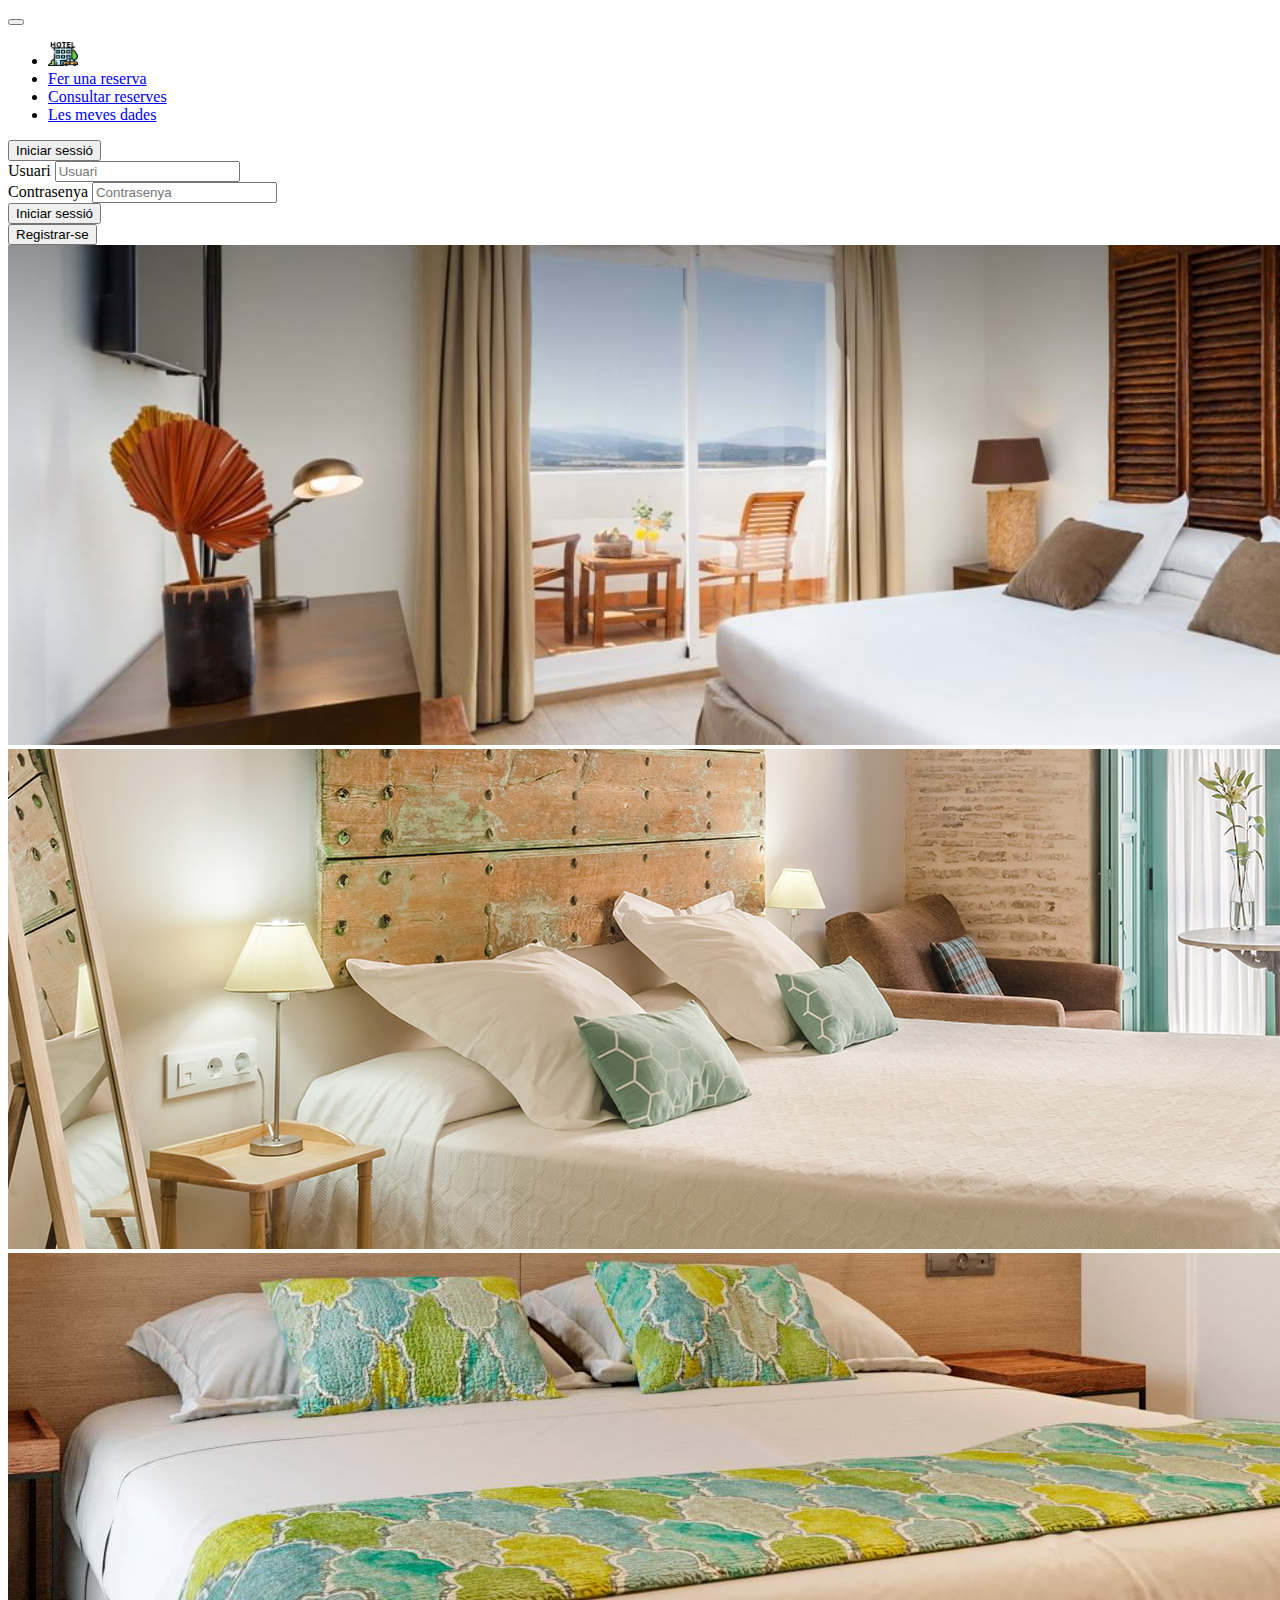
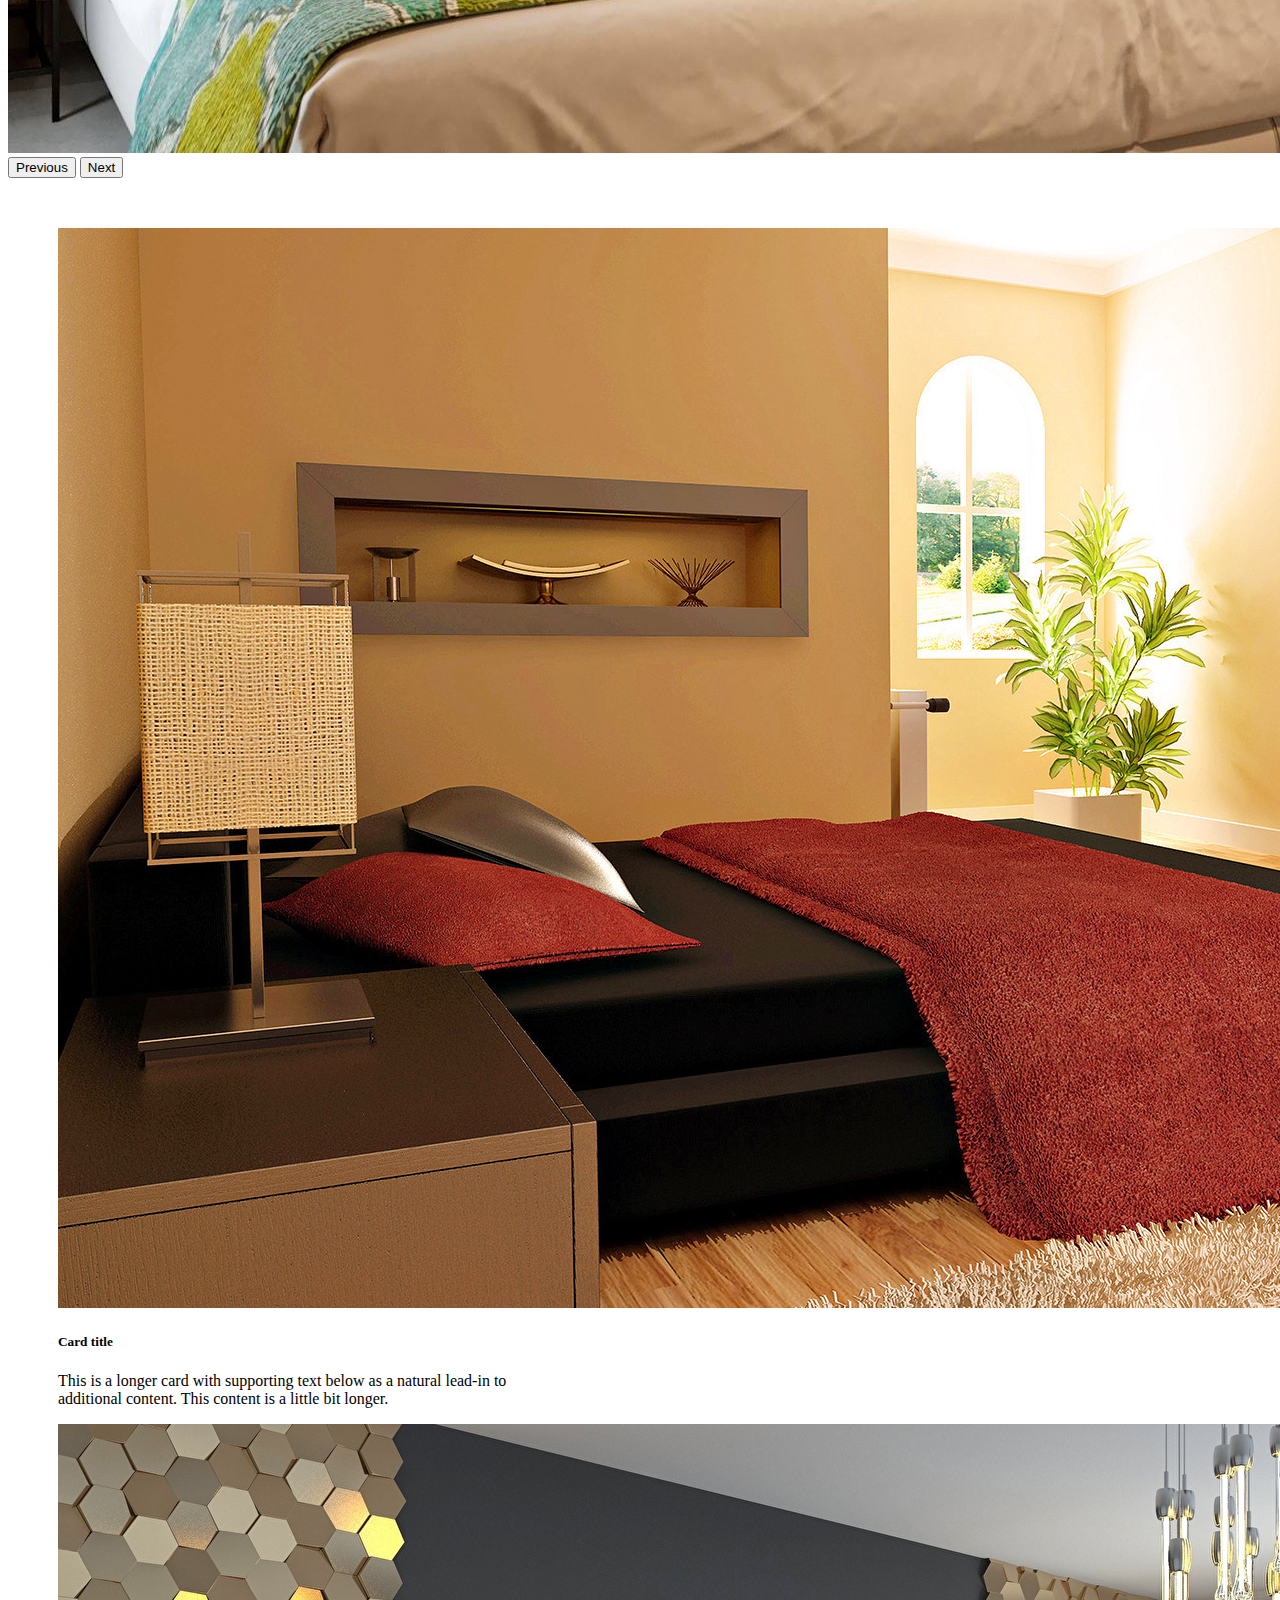
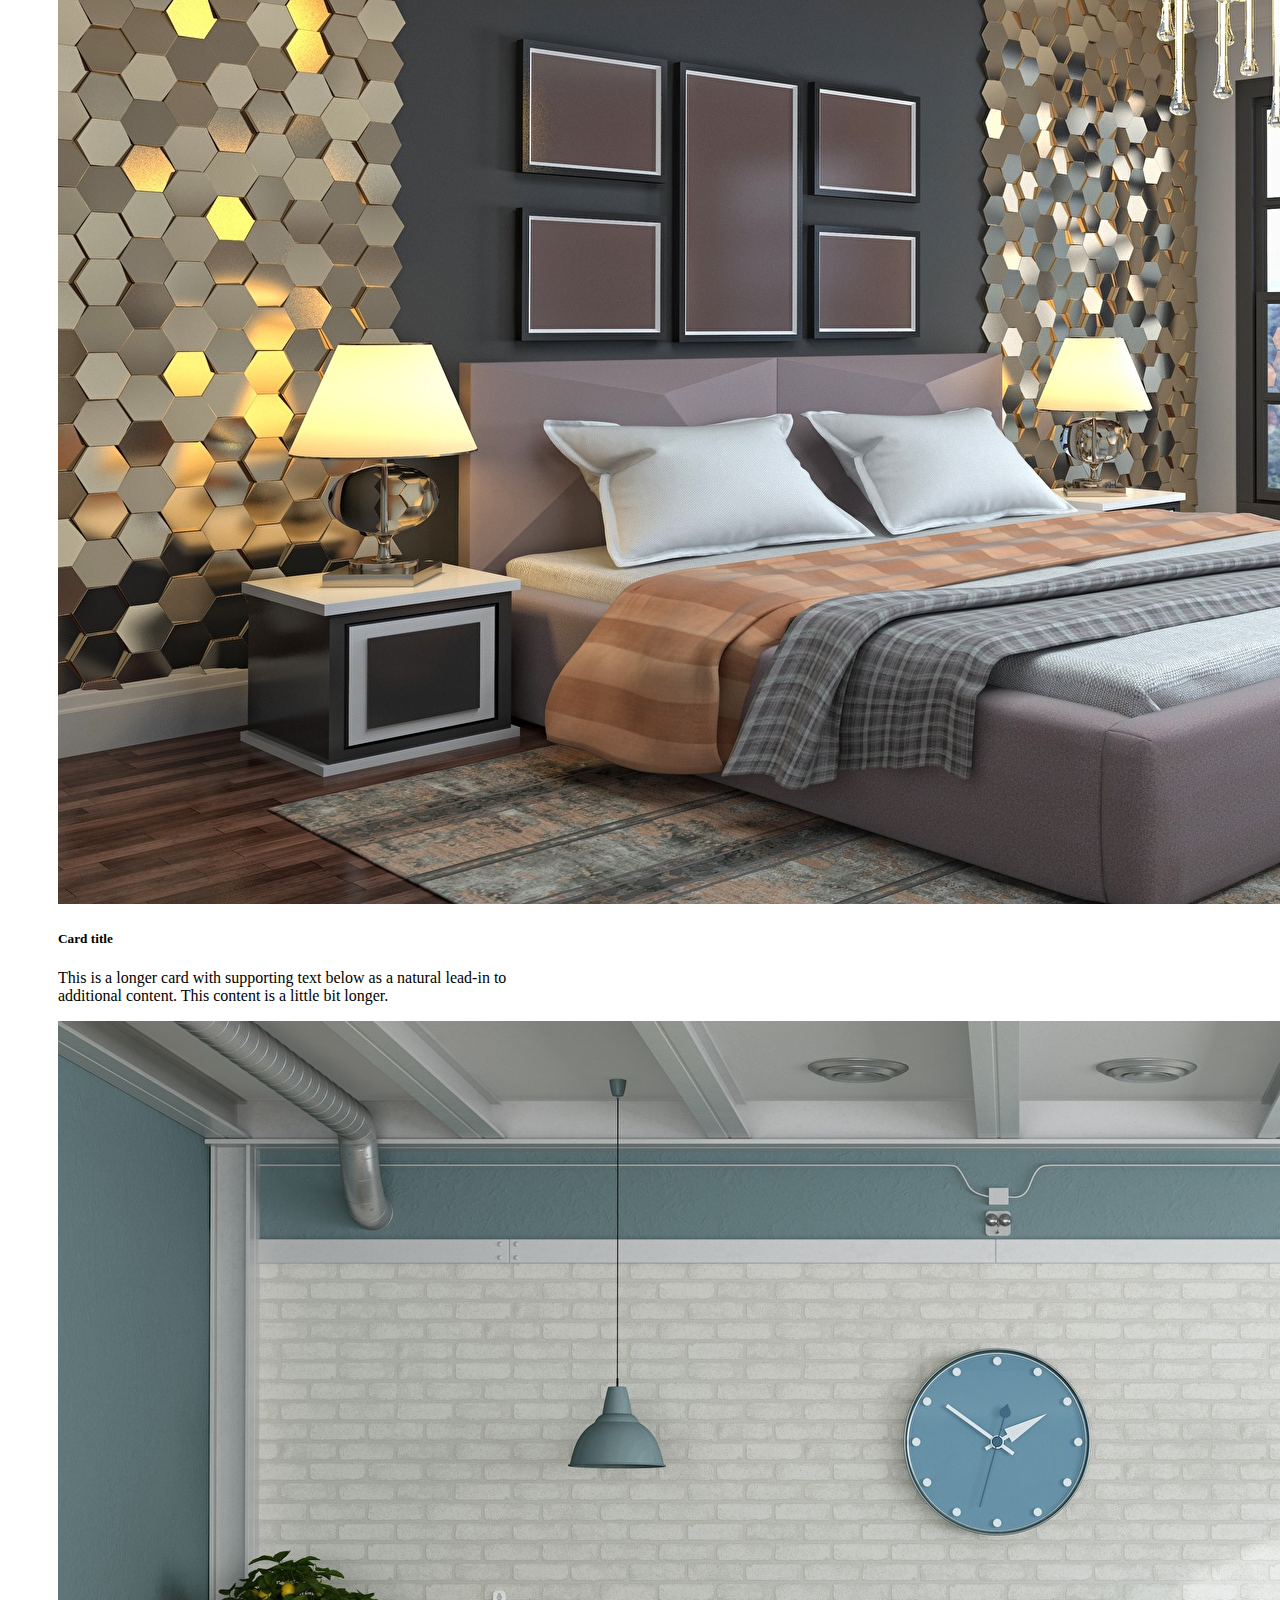
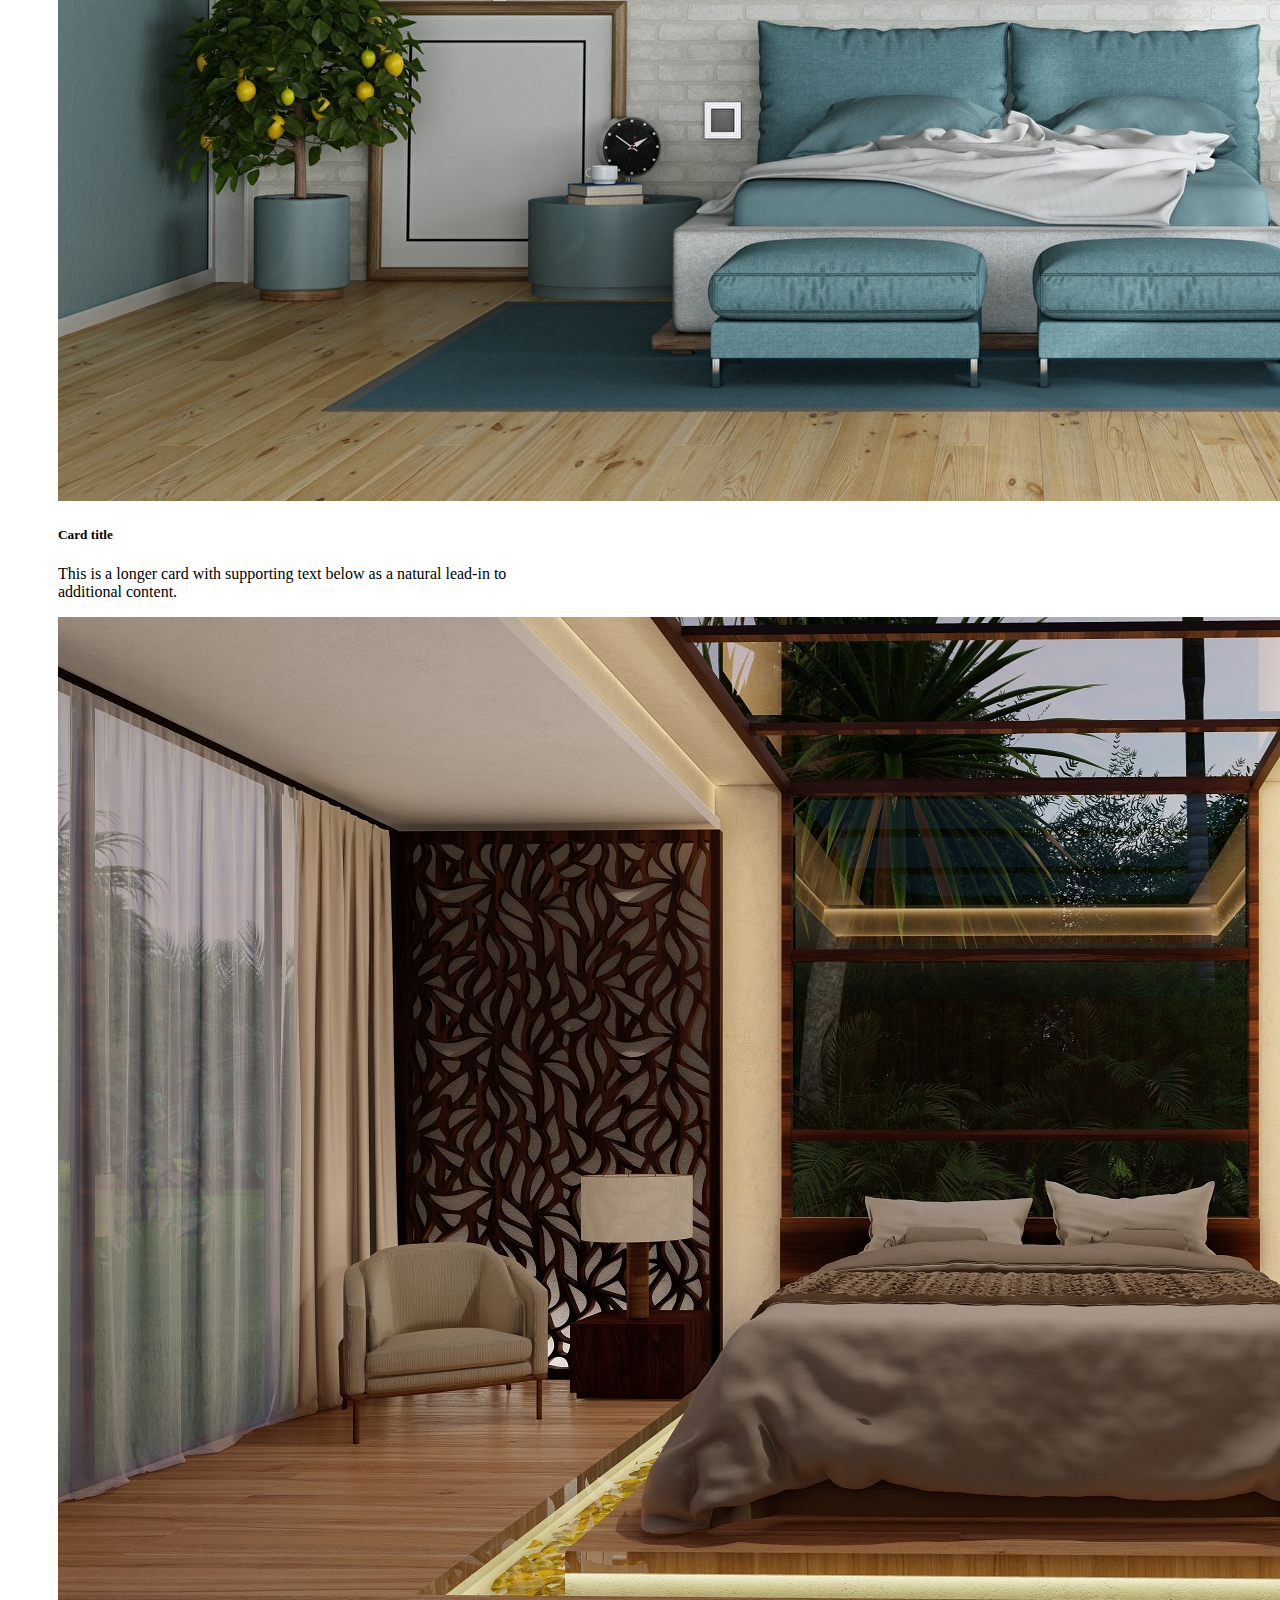
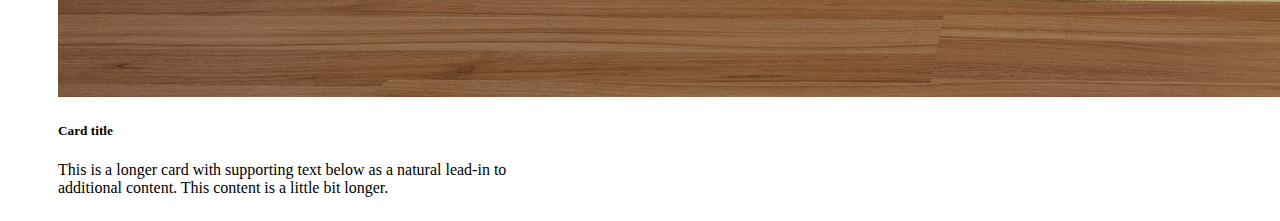
<file: index.html>
<!DOCTYPE html>
<html>
<head>
    <title>HOTELS</title>
</head>
<link href="https://cdn.jsdelivr.net/npm/bootstrap@5.3.2/dist/css/bootstrap.min.css" rel="stylesheet" integrity="sha384-T3c6CoIi6uLrA9TneNEoa7RxnatzjcDSCmG1MXxSR1GAsXEV/Dwwykc2MPK8M2HN" crossorigin="anonymous">
    <link rel="stylesheet" href="style.css">
<body>
    <header>
        <nav class="navbar navbar-expand-md bg-body-tertiary">
            <div class="container-fluid">
                
                <button class="navbar-toggler" type="button" data-bs-toggle="collapse" data-bs-target="#navbarNav"
                    aria-controls="navbarNav" aria-expanded="false" aria-label="Toggle navigation">
                    <span class="navbar-toggler-icon"></span>
                </button>

                <div class="collapse navbar-collapse" id="navbarNav">
                    <ul class="navbar-nav">
                        <li class="nav-item">
                            <a class="navbar-brand" href="#">
                                <img src="imatges/logo.png" alt="Bootstrap" width="30" height="24">
                            </a>
                        </li>
                        <li class="nav-item">
                            <a class="nav-link" href="#">Fer una reserva</a>
                        </li>
                        <li class="nav-item">
                            <a class="nav-link" href="#">Consultar reserves</a>
                        </li>
                        <li class="nav-item">
                            <a class="nav-link" href="#">Les meves dades</a>
                        </li>
                    </ul>
                </div>

                <div class="dropdown">
                    <button type="button" class="btn btn-primary dropdown" data-bs-toggle="dropdown" aria-expanded="false"
                        data-bs-auto-close="outside">
                        Iniciar sessió
                    </button>
                    <form class="dropdown-menu p-4">
                        <div class="mb-3">
                            <label for="exampleDropdownFormEmail2" class="form-label">Usuari</label>
                            <input type="user" class="form-control" id="exampleDropdownFormEmail2" placeholder="Usuari">
                        </div>
                        <div class="mb-3">
                            <label for="exampleDropdownFormPassword2" class="form-label">Contrasenya</label>
                            <input type="password" class="form-control" id="exampleDropdownFormPassword2" placeholder="Contrasenya">
                        </div>
                        
                        <button type="submit" class="btn btn-primary">Iniciar sessió</button>
                    </form>
                    <button type="button" class="btn btn-primary">Registrar-se</button>
                </div>

            </div>
        </nav>
    </header>

    <div id="carouselExample" class="carousel slide">
        <div class="carousel-inner">
            <div class="carousel-item active">
                <img src="imatges/hotel1.jpg" class="d-block w-100" alt="...">
            </div>
            <div class="carousel-item">
                <img src="imatges/hotel2.jpg" class="d-block w-100" alt="...">
            </div>
            <div class="carousel-item">
                <img src="imatges/hotel3.jpg" class="d-block w-100" alt="...">
            </div>
        </div>
        <button class="carousel-control-prev" type="button" data-bs-target="#carouselExample" data-bs-slide="prev">
            <span class="carousel-control-prev-icon" aria-hidden="true"></span>
            <span class="visually-hidden">Previous</span>
        </button>
        <button class="carousel-control-next" type="button" data-bs-target="#carouselExample" data-bs-slide="next">
            <span class="carousel-control-next-icon" aria-hidden="true"></span>
            <span class="visually-hidden">Next</span>
        </button>
    </div>

    <div class="hotels">
    <div class="row row-cols-1 row-cols-md-2 g-4">
        <div class="col">
            <div class="card">
                <img src="imatges/habitacio1.jpg" class="card-img-top" alt="...">
                <div class="card-body">
                    <h5 class="card-title">Card title</h5>
                    <p class="card-text">This is a longer card with supporting text below as a natural lead-in to additional
                        content. This content is a little bit longer.</p>
                </div>
            </div>
        </div>
        <div class="col">
            <div class="card">
                <img src="imatges/habitacio2.jpg" class="card-img-top" alt="...">
                <div class="card-body">
                    <h5 class="card-title">Card title</h5>
                    <p class="card-text">This is a longer card with supporting text below as a natural lead-in to additional
                        content. This content is a little bit longer.</p>
                </div>
            </div>
        </div>
        <div class="col">
            <div class="card">
                <img src="imatges/habitacio3.jpg" class="card-img-top" alt="...">
                <div class="card-body">
                    <h5 class="card-title">Card title</h5>
                    <p class="card-text">This is a longer card with supporting text below as a natural lead-in to additional
                        content.</p>
                </div>
            </div>
        </div>
        <div class="col">
            <div class="card">
                <img src="imatges/habitacio4.jpg" class="card-img-top" alt="...">
                <div class="card-body">
                    <h5 class="card-title">Card title</h5>
                    <p class="card-text">This is a longer card with supporting text below as a natural lead-in to additional
                        content. This content is a little bit longer.</p>
                </div>
            </div>
        </div>
    </div>
        </div>

        <div class="map">
            <iframe
                src="https://www.google.com/maps/embed?pb=!1m18!1m12!1m3!1d11810.674233276073!2d2.954944134431158!3d42.264250069049616!2m3!1f0!2f0!3f0!3m2!1i1024!2i768!4f13.1!3m3!1m2!1s0x12ba8de7daf77b2d%3A0x2f451468ac1a35cb!2s17600%20Figueres%2C%20Girona!5e0!3m2!1ses!2ses!4v1696870242546!5m2!1ses!2ses"
                width="600" height="800" style="border:0;" allowfullscreen="" loading="lazy"
                referrerpolicy="no-referrer-when-downgrade"></iframe>
        </div>
        

</body>
<script src="https://cdn.jsdelivr.net/npm/bootstrap@5.3.2/dist/js/bootstrap.bundle.min.js"
    integrity="sha384-C6RzsynM9kWDrMNeT87bh95OGNyZPhcTNXj1NW7RuBCsyN/o0jlpcV8Qyq46cDfL"
    crossorigin="anonymous"></script>
</html>
</file>
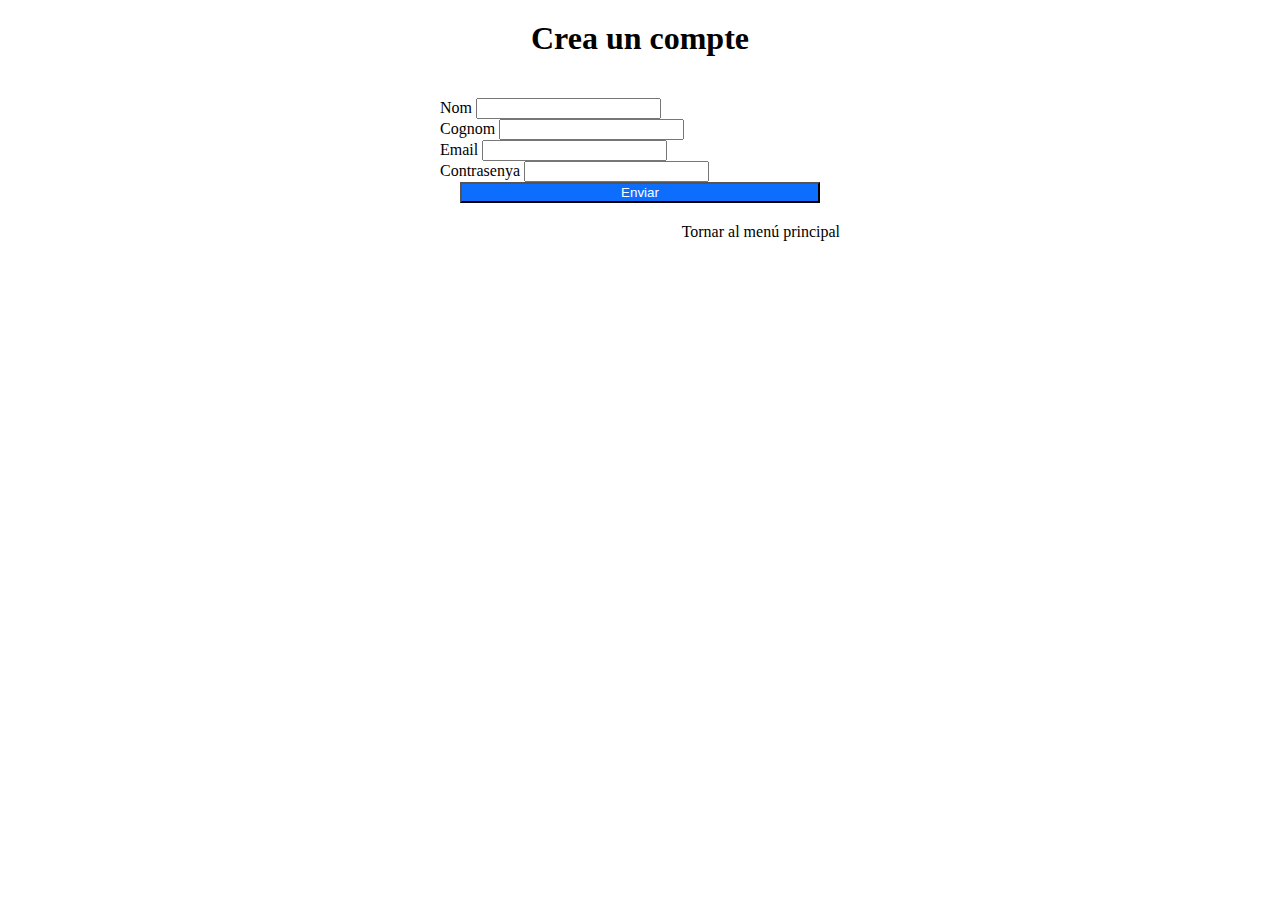
<file: inici_sessio.html>
<!DOCTYPE html>
<html lang="en">

<head>
  <meta charset="UTF-8">
  <title>Inici Sessió</title>
</head>
<link href="https://cdn.jsdelivr.net/npm/bootstrap@5.3.2/dist/css/bootstrap.min.css" rel="stylesheet"
  integrity="sha384-T3c6CoIi6uLrA9TneNEoa7RxnatzjcDSCmG1MXxSR1GAsXEV/Dwwykc2MPK8M2HN" crossorigin="anonymous">
<link rel="stylesheet" href="style.css">

<body>
  <h1 class="account">Crea un compte</h1>
  <form class="form-registrar">
    <div class="mb-3">
      <label for="exampleInputName1" class="form-label">Nom</label>
      <input type="text" class="form-control" id="input" aria-describedby="emailHelp">
      <div id="emailHelp" class="form-text"></div>
    </div>
    <div class="mb-3">
      <label for="exampleInputLastName1" class="form-label">Cognom</label>
      <input type="text" class="form-control" id="input" aria-describedby="emailHelp">
      <div id="emailHelp" class="form-text"></div>
    </div>
    <div class="mb-3">
      <label for="exampleInputEmail1" class="form-label">Email</label>
      <input type="email" class="form-control" id="input" aria-describedby="emailHelp">
      <div id="emailHelp" class="form-text"></div>
    </div>
    <div class="mb-3">
      <label for="exampleInputPassword1" class="form-label">Contrasenya</label>
      <input type="password" class="form-control" id="input">
    </div>
    <button type="submit" class="btn btn-primary2">Enviar</button>
    <a href="" class="return">Tornar al menú principal</a>
  </form>

</body>

</html>
</file>
<file: style.css>
#carouselExample{
    height: 30%;
    width: 100%;
    margin-bottom: 50px;
}
.map{
    float: right;
    margin-right: 50px;
}
.hotels{
    display: inline-block;
    margin-left: 50px;
    width: 40%;
}
.form-inici-sessio{
    text-align: center;
}
.form-registrar {
    max-width: 400px;
    margin: 0 auto;
    padding: 20px;
}

.btn-primary2 {
    display: block;
    margin: 0 auto;
    width: 360px;
    background-color: #0d6efd;
    color: white;
}

.mb-3.form-check {
    float: right;
}

.account {
    text-align: center;
    margin-top: 20px;
}

.return {
    float: right;
    margin-top: 20px;
    text-decoration: none;
    color: black;
}
#carouselExample{
    height: 30%;
    width: 100%;
    margin-bottom: 50px;
}
.map{
    float: right;
    margin-right: 50px;
}
.hotels{
    display: inline-block;
    margin-left: 50px;
    width: 40%;
}
.form-inici-sessio{
    text-align: center;
}
.form-registrar {
    max-width: 400px;
    margin: 0 auto;
    padding: 20px;
}

.btn-primary2 {
    display: block;
    margin: 0 auto;
    width: 360px;
    background-color: #0d6efd;
    color: white;
}

.mb-3.form-check {
    float: right;
}

.account {
    text-align: center;
    margin-top: 20px;
}

.return {
    float: right;
    margin-top: 20px;
    text-decoration: none;
    color: black;
}
</file>
